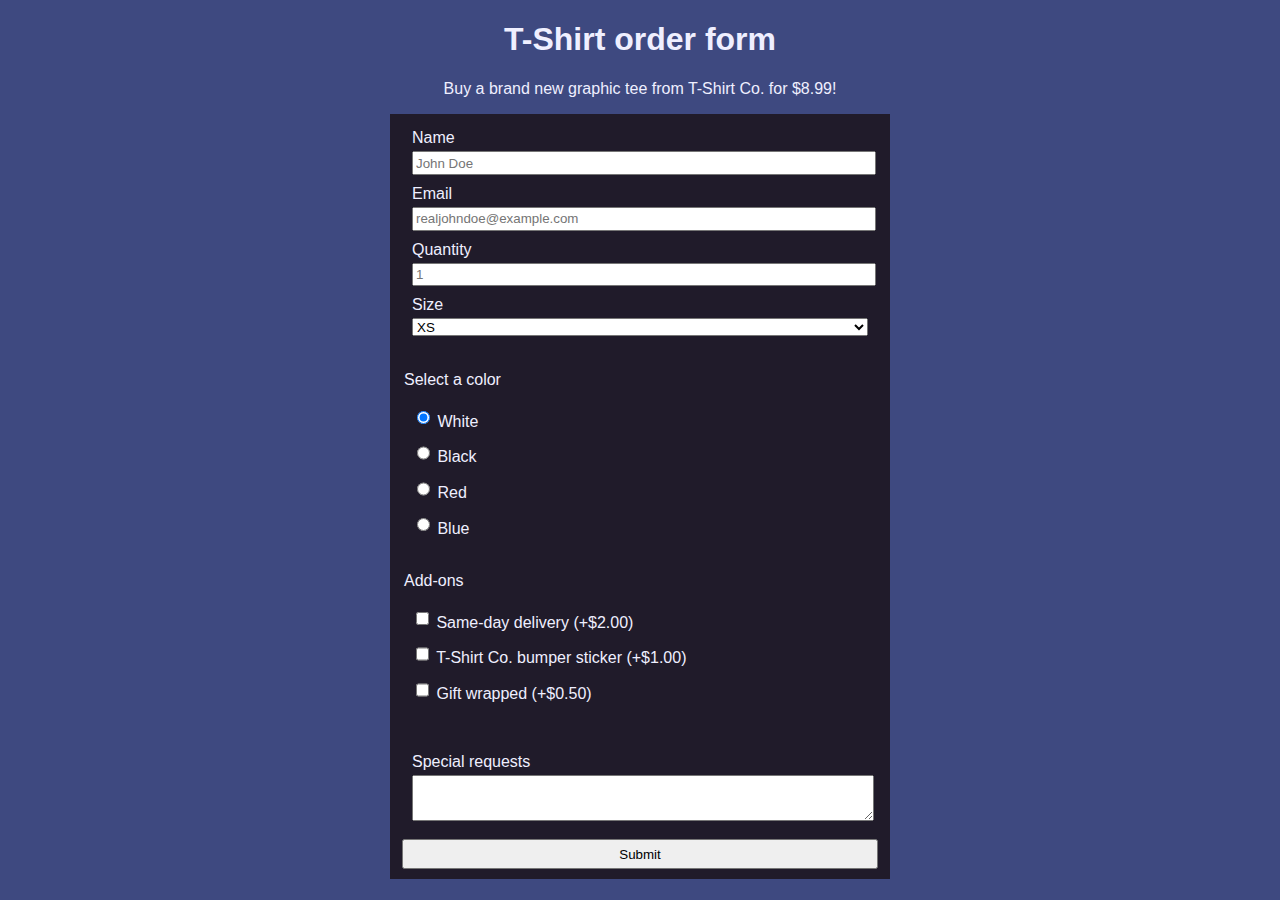
<file: surveyform/index.html>
<!DOCTYPE html>
<html>
  <head>
    <title>T-Shirt Co. - Order a T-Shirt</title>
    <link rel="stylesheet" href="styles.css"
  </head>
  <body>
    <h1 id="title">T-Shirt order form</h1>
    <p id="description">Buy a brand new graphic tee from T-Shirt Co. for $8.99!</p>
    <form id="survey-form">
      <fieldset>
        <label id="name-label" for="name">Name <input id="name" type="text" placeholder="John Doe" required></label>
        <label id="email-label" for="email">Email <input id="email" type="email" placeholder="realjohndoe@example.com" required></label>
        <label id="number-label" for="number">Quantity <input id="number" type="number" min="1" max="5" placeholder="1" required></label>
        <label for="dropdown">Size
          <select id="dropdown">
            <option>XS</option>
            <option>S</option>
            <option>M</option>
            <option>L</option>
            <option>XL</option>
            <option>XXL</option>
          </select>
        </label>
      </fieldset>
      <fieldset>
        <legend>Select a color</legend>
        <label for="white"><input id="white" type="radio" name="colors" value="white" checked> White</label>
        <label for="black"><input id="black" type="radio" name="colors" value="black"> Black</label>
        <label for="red"><input id="red" type="radio" name="colors" value="red"> Red</label>
        <label for="blue"><input id="blue" type="radio" name="colors" value="blue"> Blue</label>
      </fieldset>
      <fieldset>
        <legend>Add-ons</legend>
        <label for="same-day"><input id="same-day" type="checkbox" value="same-day"> Same-day delivery (+$2.00)</label>
        <label for="sticker"><input id="sticker" type="checkbox" value="sticker"> T-Shirt Co. bumper sticker (+$1.00)</label>
        <label for="gift"><input id="gift" type="checkbox" value="gift"> Gift wrapped (+$0.50)</label>
      </fieldset>
      <fieldset>
        <label for="comments">Special requests <textarea id="comments"></textarea></label>
        <input id="submit" type="submit">
      </fieldset>
    </form>
  </body>
</html>
</file>
<file: surveyform/styles.css>
body {
  font-family: trebuchet ms, sans-serif;
  font-size: 16px;
  background-color: rgb(62, 73, 128);
  color: #efefff
}

form {
  background-color: rgb(32, 27, 42);
  width: 80%;
  max-width: 500px;
  min-width: 350px;
  margin: 0 auto;
}

fieldset {
  border: none;
  margin: 15px auto;
}

#title, #description {
  margin-left: auto;
  margin-right: auto;
  text-align: center;
}

label {
  display: block;
  margin: 10px
}

input, select, textarea {
  height: 1.1rem;
  width: 100%;
  margin-top: 4px;
}

textarea {
  height: 40px
}

input[type="radio"], input[type="checkbox"] {
  width: unset;
}

input[type="submit"] {
  height: 30px;
  margin-left: auto;
  margin-right: auto;
}
</file>
